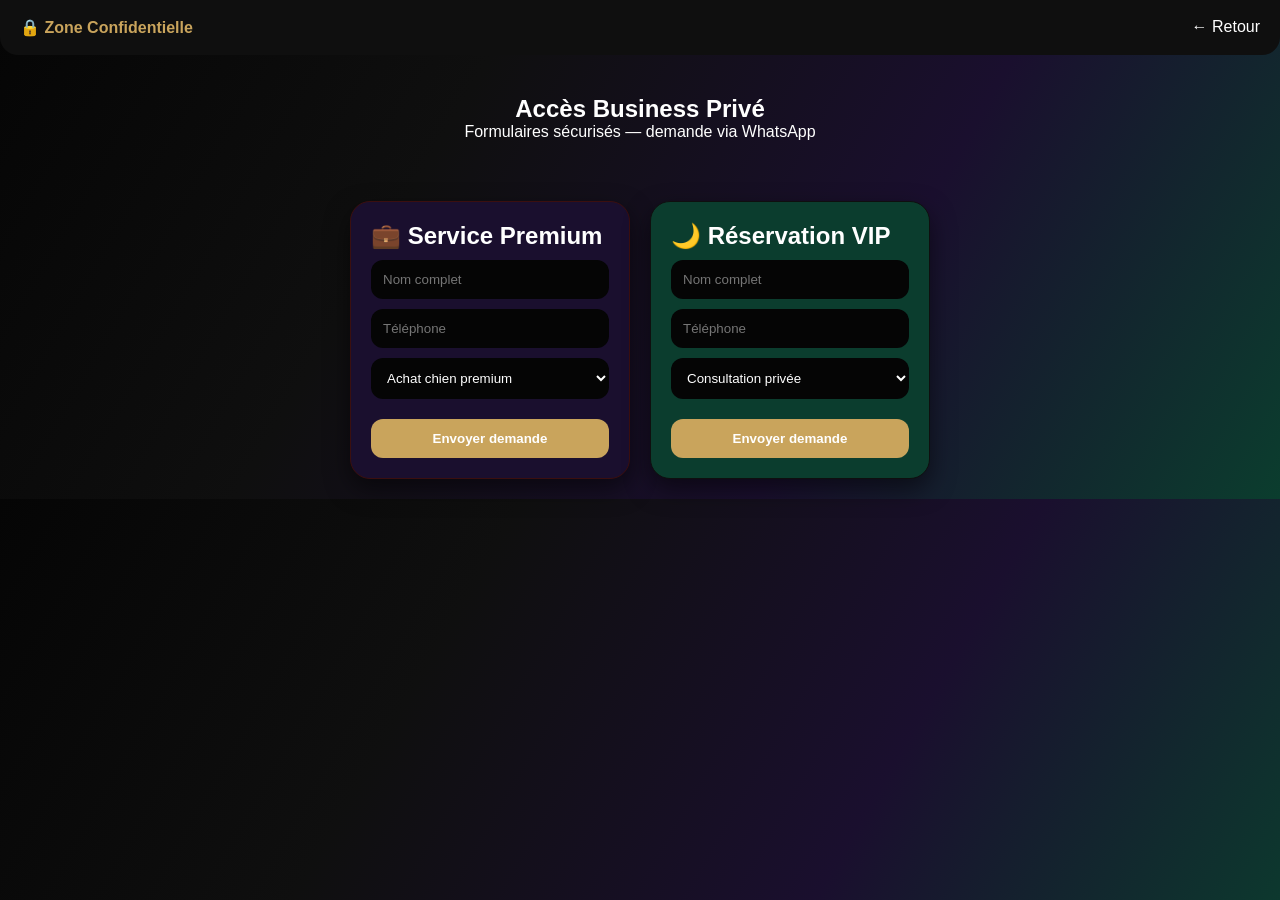
<file: vip.html>
<!DOCTYPE html>
<html lang="fr">

<head>
<meta charset="UTF-8">
<meta name="viewport" content="width=device-width, initial-scale=1.0">

<title>Confidentiel | Dog Friends</title>

<link rel="stylesheet" href="style.css">
</head>

<body class="vip-body">

<header class="vip-topbar">

<div class="vip-title">🔒 Zone Confidentielle</div>
<a href="index.html" class="vip-back">← Retour</a>

</header>

<section class="vip-hero">

<h1>Accès Business Privé</h1>
<p>Formulaires sécurisés — demande via WhatsApp</p>

</section>

<!-- FORMULAIRES -->

<section class="vip-container">

<!-- FORM 1 -->
<div class="vip-form-card violet">

<h2>💼 Service Premium</h2>

<input type="text" id="nom1" placeholder="Nom complet">
<input type="tel" id="tel1" placeholder="Téléphone">

<select id="service1">
<option>Achat chien premium</option>
<option>Dressage professionnel</option>
<option>Importation spéciale</option>
<option>Toilettage VIP</option>
</select>

<button onclick="sendForm1()">
Envoyer demande
</button>

</div>

<!-- FORM 2 -->
<div class="vip-form-card green">

<h2>🌙 Réservation VIP</h2>

<input type="text" id="nom2" placeholder="Nom complet">
<input type="tel" id="tel2" placeholder="Téléphone">

<select id="service2">
<option>Consultation privée</option>
<option>Service express</option>
<option>Rendez-vous business</option>
<option>Livraison spéciale</option>
</select>

<button onclick="sendForm2()">
Envoyer demande
</button>

</div>

</section>

<script src="script.js"></script>

</body>

</html>
</file>
<file: style.css>
/* GLOBAL */
*{
margin:0;
padding:0;
box-sizing:border-box;
font-family:Arial;
}

body{
background:#050505;
color:white;
}

/* TOPBAR */
.topbar{
display:flex;
justify-content:space-between;
align-items:center;
padding:15px 20px;
background:#0f0f0f;
border-radius:0 0 18px 18px;
}

.logo img{
width:110px;
height:110px;
object-fit:cover; /* 🔥 important : remplit le cercle */
border-radius:50%;
box-shadow:0 0 15px rgba(201,164,92,0.5);
}

.logo img{
width:110px;
height:110px;
object-fit:cover;
border-radius:50%;
box-shadow:0 0 20px rgba(201,164,92,0.6);
transform: scale(1.05); /* léger zoom */
transition:0.3s ease;
}

.logo img:hover{
transform: scale(1.15); /* zoom au survol */
}

@media(max-width:768px){
.logo img{
width:60px;
height:60px;
object-fit:cover;
}
}
nav a{
color:white;
margin-left:15px;
text-decoration:none;
}

.vip-btn{
background:#1a0f2e;
padding:10px 14px;
border-radius:20px;
}

/* HERO */
.hero{
text-align:center;
padding:50px 20px;
background:linear-gradient(120deg,#050505,#0b3d2e,#1a0f2e);
border-radius:0 0 25px 25px;
}

/* SECTION */
.section{
padding:40px 20px;
text-align:center;
}

/* GRID */
.grid{
display:grid;
grid-template-columns:repeat(auto-fit,minmax(220px,1fr));
gap:20px;
margin-top:20px;
}

/* CARD */
.card{
background:#0f0f0f;
border-radius:20px;
padding:15px;
box-shadow:0 10px 25px rgba(0,0,0,0.5);
transition:0.3s;
}

.card:hover{
transform:translateY(-8px);
border:1px solid #c9a45c;
}

.card img{
width:100%;
height:180px;
object-fit:cover;
border-radius:15px;
}

/* BUTTONS */
button{
margin-top:10px;
width:100%;
padding:12px;
border:none;
border-radius:25px;
background:#0b3d2e;
color:white;
cursor:pointer;
}

button:hover{
opacity:0.8;
}

/* ORDER */
.order form{
max-width:400px;
margin:auto;
display:flex;
flex-direction:column;
gap:10px;
}

input, select, textarea{
padding:12px;
border:none;
border-radius:15px;
background:#0f0f0f;
color:white;
}

/* FOOTER */
footer{
text-align:center;
padding:20px;
background:#0f0f0f;
margin-top:30px;
border-radius:20px 20px 0 0;
}

/* RESPONSIVE */
@media(max-width:768px){

nav{
display:flex;
flex-direction:column;
gap:10px;
}

}





/* BODY VIP */
.vip-body{
margin:0;
font-family:Arial;
background:linear-gradient(
120deg,
#050505,
#0f0f0f,
#1a0f2e,
#0b3d2e
);
color:white;
}

/* TOP BAR */
.vip-topbar{
display:flex;
justify-content:space-between;
padding:18px 20px;
background:#0f0f0f;
border-radius:0 0 18px 18px;
}

.vip-title{
color:#c9a45c;
font-weight:bold;
}

.vip-back{
color:white;
text-decoration:none;
}

/* HERO */
.vip-hero{
text-align:center;
padding:40px 20px;
}

/* CONTAINER */
.vip-container{
display:flex;
gap:20px;
justify-content:center;
flex-wrap:wrap;
padding:20px;
}

/* CARDS */
.vip-form-card{
width:280px;
padding:20px;
border-radius:20px;
box-shadow:0 10px 25px rgba(0,0,0,0.5);
display:flex;
flex-direction:column;
gap:10px;
}

/* VIOLET FORM */
.violet{
background:#1a0f2e;
border:1px solid #3b0f0f;
}

/* GREEN FORM */
.green{
background:#0b3d2e;
border:1px solid #0f0f0f;
}

/* INPUT */
input, select{
padding:12px;
border:none;
border-radius:12px;
background:#050505;
color:white;
outline:none;
}

/* BUTTON */
button{
padding:12px;
border:none;
border-radius:12px;
background:#c9a45c;
cursor:pointer;
font-weight:bold;
}

button:hover{
opacity:0.8;
}

/* RESPONSIVE */
@media(max-width:768px){
.vip-container{
flex-direction:column;
align-items:center;
}
}
</file>
